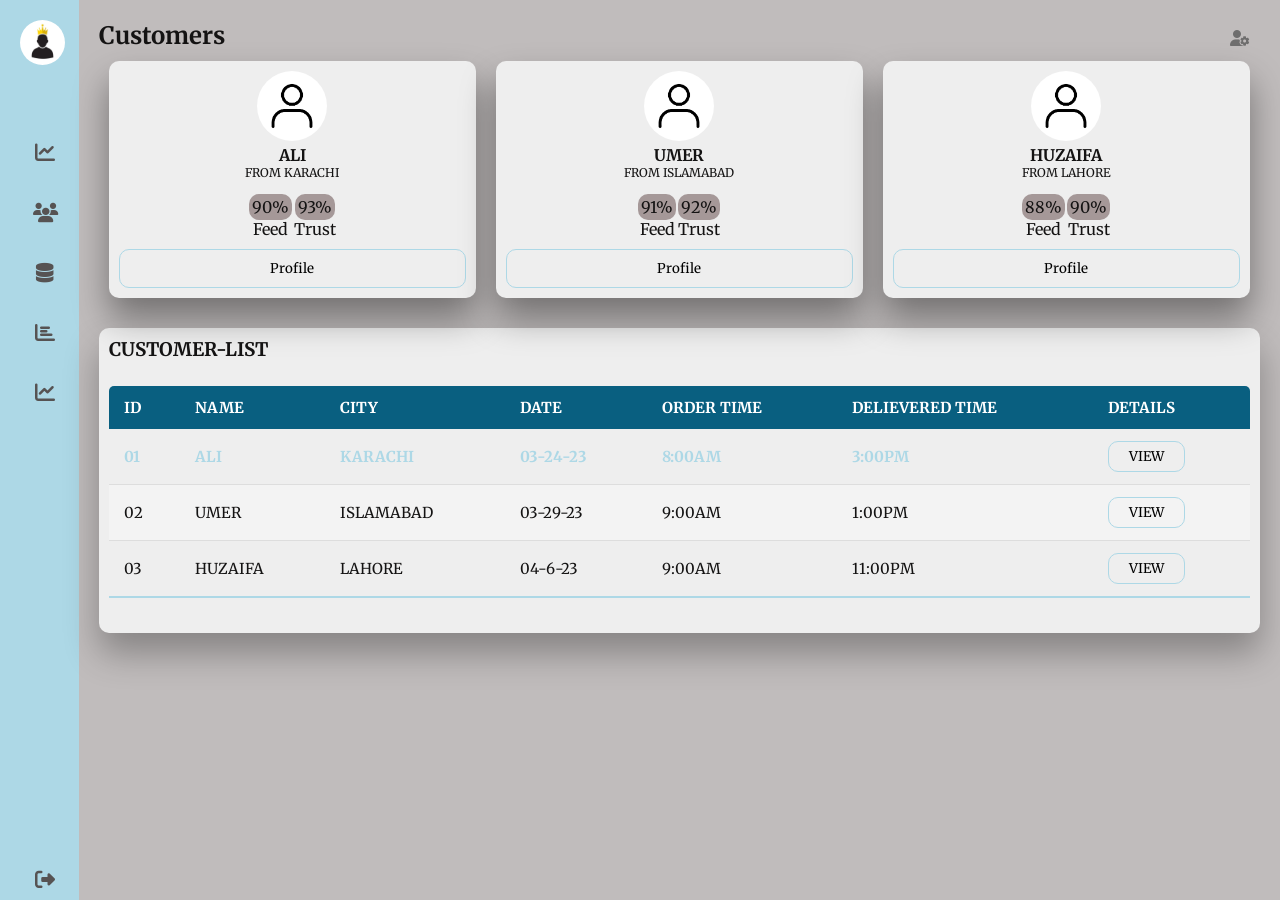
<file: Dashboard.html>
<!DOCTYPE html>
<html lang="en">

<head>
    <meta charset="UTF-8">
    <meta name="viewport" content="width=device-width, initial-scale=1.0">
    <title>Admin Panel</title>
    <link rel="stylesheet" href="dashboard.css">
    <link rel="stylesheet" href="https://cdnjs.cloudflare.com/ajax/libs/font-awesome/6.4.2/css/all.min.css"
        integrity="sha512-z3gLpd7yknf1YoNbCzqRKc4qyor8gaKU1qmn+CShxbuBusANI9QpRohGBreCFkKxLhei6S9CQXFEbbKuqLg0DA=="
        crossorigin="anonymous" referrerpolicy="no-referrer" />
</head>

<body>
    <div class="container">
        <nav>
            <ul>
                <li><a href="#" class="logo">
                        <img src="admin-panel-user-logo.png">
                        <span class="nav-iten">Admin</span>
                    </a></li>
                <li><a href="#">
                        <i class="fa-solid fa-chart-line"></i>
                        <span class="nav-item">Statistics</span>
                    </a></li>
                <li><a href="#">
                        <i class="fa-solid fa-users"></i>
                        <span class="nav-item">Total Users</span>
                    </a></li>
                <li><a href="#">
                        <i class="fa-solid fa-database"></i>
                        <span class="nav-item">Products</span>
                    </a></li>
                <li><a href="#">
                        <i class="fa-solid fa-chart-bar"></i>
                        <span class="nav-item">Orders</span>
                    </a></li>
                <li><a href="#">
                        <i class="fa-solid fa-chart-line"></i>
                        <span class="nav-item">Revenue</span>
                    </a></li>
                <li><a href="#" class="logout">
                        <i class="fa-solid fa-sign-out-alt"></i>
                        <span class="nav-item">Logout</span>
                    </a></li>
            </ul>
        </nav>
        <section class="main">
            <div class="main-top">
                <h1>Customers</h1>
                <i class="fa-solid fa-user-cog"></i>

            </div>
            <div class="users">
                <div class="card">
                    <img src="adminPanel-customerLogo.png" alt="">
                    <h4>Ali</h4>
                    <p>From Karachi</p>
                    <div class="per">
                        <table>
                            <tr>
                                <td><span>90%</span></td>
                                <td><span>93%</span></td>
                            </tr>
                            <tr>
                                <td>Feed</td>
                                <td>Trust</td>
                            </tr>
                        </table>
                    </div>
                    <button>Profile</button>
                </div>
                <div class="card">
                    <img src="adminPanel-customerLogo.png" alt="">
                    <h4>Umer</h4>
                    <p>FROM ISLAMABAD</p>
                    <div class="per">
                        <table>
                            <tr>
                                <td><span>91%</span></td>
                                <td><span>92%</span></td>
                            </tr>
                            <tr>
                                <td>Feed</td>
                                <td>Trust</td>
                            </tr>
                        </table>
                    </div>
                    <button>Profile</button>
                </div>
                <div class="card">
                    <img src="adminPanel-customerLogo.png" alt="">
                    <h4>Huzaifa</h4>
                    <p>FROM LAHORE</p>
                    <div class="per">
                        <table>
                            <tr>
                                <td><span>88%</span></td>
                                <td><span>90%</span></td>
                            </tr>
                            <tr>
                                <td>Feed</td>
                                <td>Trust</td>
                            </tr>
                        </table>
                    </div>
                    <button>Profile</button>
                </div>

            </div>
            <section class="attendance">
                <div class="attendance-list">
                    <h1>CUSTOMER-LIST</h1>
                    <table class="table">
                        <thead>
                            <tr>
                                <th>ID</th>
                                <th>Name</th>
                                <th>CITY</th>
                                <th>Date</th>
                                <th>ORDER TIME</th>
                                <th>DELIEVERED TIME</th>
                                <th>Details</th>
                            </tr>

                        </thead>
                        <tbody>
                            <tr class="active">
                                <td>01</td>
                                <td>ALI</td>
                                <td>KARACHI</td>
                                <td>03-24-23</td>
                                <td>8:00AM</td>
                                <td>3:00PM</td>
                                <td><button>VIEW</button></td>
                            </tr>
                            <td>02</td>
                            <td>UMER</td>
                            <td>ISLAMABAD</td>
                            <td>03-29-23</td>
                            <td>9:00AM</td>
                            <td>1:00PM</td>
                            <td><button>VIEW</button></td>
                            </tr>
                            <td>03</td>
                            <td>HUZAIFA</td>
                            <td>LAHORE</td>
                            <td>04-6-23</td>
                            <td>9:00AM</td>
                            <td>11:00PM</td>
                            <td><button>VIEW</button></td>
                            </tr>
                        </tbody>
                    </table>
                </div>
            </section>
        </section>


    </div>
</body>

</html>
</file>
<file: dashboard.css>
@import url('https://fonts.googleapis.com/css2?family=Merriweather&family=Nunito+Sans:ital,opsz,wght@1,6..12,500&display=swap');

* {
  margin: 0;
  padding: 0;
  border: none;
  outline: none;
  text-decoration: none;
  box-sizing: border-box;
  font-family: 'Merriweather';
}

body {
  background-color: #c0bcbc;
  color: rgb(20, 19, 19);
}

nav {
  position: sticky;
  top: o;
  bottom: 0;
  height: 100vh;
  left: 0;
  width: 84px;
  background: lightblue;
  overflow: hidden;
  transition: 1s;
}

nav:hover {
  width: 280px;
  transition: 1s;
}

.logo {
  text-align: center;
  display: flex;
  margin: 10px 0 0 10px;
  padding-bottom: 3rem;
}

.logo img {
  width: 45px;
  height: 45px;
  border-radius: 50%;
}

.logo span {
  font-weight: bold;
  padding-left: 15px;
  font-size: 18px;
  margin-top: 10px;
  text-transform: uppercase;
}

a {
  position: relative;
  width: 280px;
  font-size: 14px;
  color: rgb(86, 83, 83);
  display: flex;
  padding: 10px;
}

nav .fa-solid {
  position: relative;
  width: 70px;
  height: 40px;
  top: 20px;
  font-size: 20px;
  text-align: center;
}

.nav-item {
  position: relative;
  top: 12px;
  margin-left: 10px;
}

a:hover {
  background: #eee;
}

a:hover i {
  color: rgb(86, 83, 83);
  transition: 0.5s;
}

.logout {
  position: absolute;
  bottom: 0;
}

.container {
  display: flex;
}

.main {
  position: relative;
  padding: 20px;
  width: 100%;
}

.main-top {
  display: flex;
  width: 100%;
}

.main-top i {
  position: absolute;
  right: 0;
  margin: 10px 30px;
  color: rgb(110, 109, 109);
  cursor: pointer;
}

.main .users {
  display: flex;
  width: 100%;
}

.users .card {
  width: 33.3%;
  margin: 10px;
  background: #eee;
  text-align: center;
  border-radius: 10px;
  padding: 10px;
  box-shadow: 0 20px 35px rgb(0, 0, 0, 0.4);
}

.users .card img {
  width: 70px;
  height: 70px;
  border-radius: 50%;
}

.users .card h4 {
  text-transform: uppercase;
}

.users .card p {
  text-transform: uppercase;
  font-size: 12px;
  margin-bottom: 15px;
}

.users table {
  margin: auto;
}

.users .per span {
  padding: 3px;
  border-radius: 10px;
  background: rgb(165, 152, 152);
}

.users .td {
  font-size: 14px;
  padding-right: 20px;
}

.users .card button {
  width: 100%;
  margin-top: 8px;
  padding: 10px;
  cursor: pointer;
  border-radius: 10px;
  background: transparent;
  border: 1px solid lightblue;
}

.users .card button:hover {
  background-color: lightblue;
  color: black;
  transition: 0.5s;
}

.attendance {
  margin-top: 20px;
  text-transform: uppercase;
}

.attendance-list {
  width: 100%;
  padding: 10px;
  margin-top: 10px;
  background: #eee;
  border-radius: 10px;
  box-shadow: 0 20px 35px rgba(0, 0, 0, 0.3);
}

.table {
  border-collapse: collapse;
  margin: 25px 0;
  font-size: 15px;
  min-width: 100%;
  overflow: hidden;
  border-radius: 5px 5px 0 0;
}

table thead tr {
  color: #fff;
  background: #095f80;
  text-align: left;
  font-weight: bold;
}

.table th,
.table td {
  padding: 12px 15px;
}

.table tbody tr {
  border-bottom: 1px solid #ddd;
}

.table tbody tr:nth-of-type(even) {
  background: #f3f3f3;
}

.table tbody tr.active {
  font-weight: bold;
  color: lightblue;
}

.table tbody tr:last-of-type {
  border-bottom: 2px solid lightblue;
}

.table button {
  padding: 6px 20px;
  border-radius: 10px;
  cursor: pointer;
  background: transparent;
  border: 1px solid lightblue;
}

.table button:hover {
  background: lightblue;
  color: black;
  transition: 0.5rem;
}
</file>
